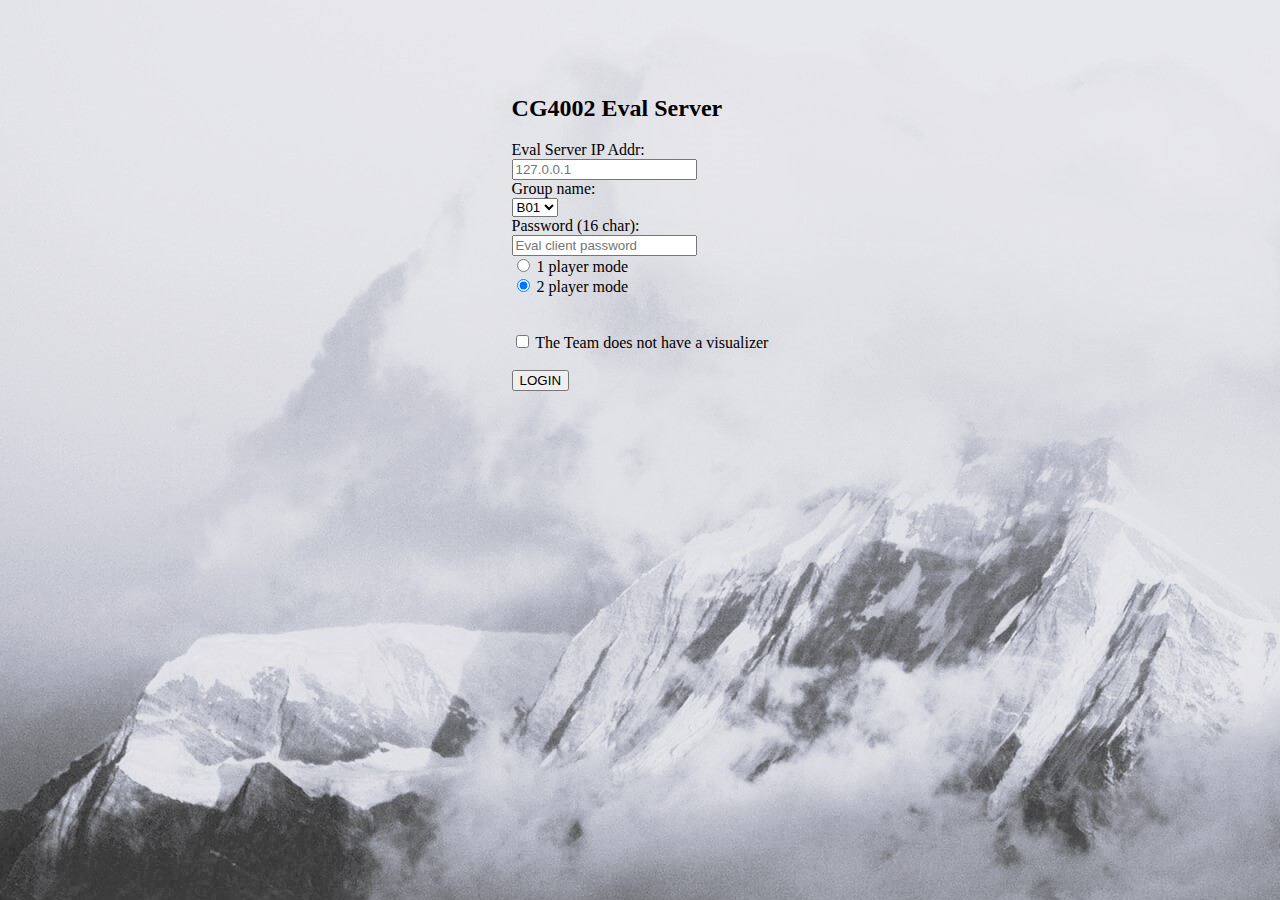
<file: html/index.html>
<!DOCTYPE html>
<html lang="en">
<head>
    <meta charset="UTF-8">
    <meta name="viewport" content="width=device-width, initial-scale=1.0">
    <title>CG4002 Eval</title>
    <style>
    body {
      background-image: url('images/76_bw.jpg');
      }
    .form-center {
        display:flex;
        align-items: center;
        justify-content: center;
        height:50vh;
        }
    </style>

</head>
<body>
<script>
    function login() {
        var group_name      = document.getElementById("group_name").value;
        var num_player      = document.querySelector('input[name="num_player"]:checked').value;
        var password        = document.getElementById("password").value;
        var server_ip       = document.getElementById("ip_addr").value;
        var no_visualizer   = document.getElementById("no_visualizer").value;

        if (typeof(Storage) !== "undefined") {
            // store the data to persist for the session
            sessionStorage.group_name       = group_name;
            sessionStorage.num_player       = num_player;
            sessionStorage.password         = password;
            sessionStorage.server_ip        = server_ip;
            sessionStorage.no_visualizer    = no_visualizer;

            // load the game page
            location.assign(num_player+"_player.html");
        } else {
            alert ("Sorry, your browser does not support web storage...");
        }
        return false; //prevent the default behavior of the submit event
    }
</script>
<div class="form-center">
    <form onsubmit="return login()">
        <h2>CG4002 Eval Server</h2>
        <label for="ip_addr">Eval Server IP Addr:</label><br>
        <input id="ip_addr" placeholder="127.0.0.1"
               type="text" minlength="7"
                              required><br>

               <!--
               maxlength="15" size="15"
               pattern="^((\d{1,2}|1\d\d|2[0-4]\d|25[0-5])\.){3}(\d{1,2}|1\d\d|2[0-4]\d|25[0-5])$"
               required><br>
               -->
        <label for="group_name">Group name:</label><br>
        <select id="group_name" name="group_name">
            <option value="B01">B01</option>
            <option value="B02">B02</option>
            <option value="B03">B03</option>
            <option value="B04">B04</option>
            <option value="B05">B05</option>
            <option value="B06">B06</option>
            <option value="B07">B07</option>
            <option value="B08">B08</option>
            <option value="B09">B09</option>
            <option value="B10">B10</option>
            <option value="B11">B11</option>
            <option value="B12">B12</option>
            <option value="B13">B13</option>
            <option value="B14">B14</option>
            <option value="B15">B15</option>
            <option value="B16">B16</option>
            <option value="B17">B17</option>
            <option value="B18">B18</option>
            <option value="B19">B19</option>
        </select><br>
        <label for="password">Password (16 char):</label><br>
        <input type="password" id="password" placeholder="Eval client password"
               minlength="16" maxlength="16" required><br>

        <input type="radio" id="1_player" name="num_player" value="1">
        <label for="1_player">1 player mode</label><br>
        <input type="radio" id="2_player" name="num_player" value="2" checked="checked">
        <label for="1_player">2 player mode</label><br><br>
        <br>
        <input type="checkbox" id="no_visualizer" name="no_visualizer" value="0">
        <label for="no_visualizer">The Team does not have a visualizer</label><br><br>
        <input type="submit" value="LOGIN">
    </form>
</div>

<!--Initially planned to display log messages-->
<!--<div id="info";-->
<!--     style="display:flex;-->
<!--     align-items: center;-->
<!--    justify-content: center;-->
<!--    height:30vh;-->
<!--    border:2px solid #ccc;-->
<!--    font:16px/26px Georgia, Garamond, Serif;-->
<!--    color: silver; background: black;-->
<!--    background-color: rgba(0,0,0,.6);-->
<!--    overflow:auto;-->
<!--    margin-top: 5vh;-->
<!--    margin-right: 10vw;-->
<!--    margin-left: 10vw;">-->
<!--    Log Messages-->
<!--</div>-->
</body>
</html>
</file>
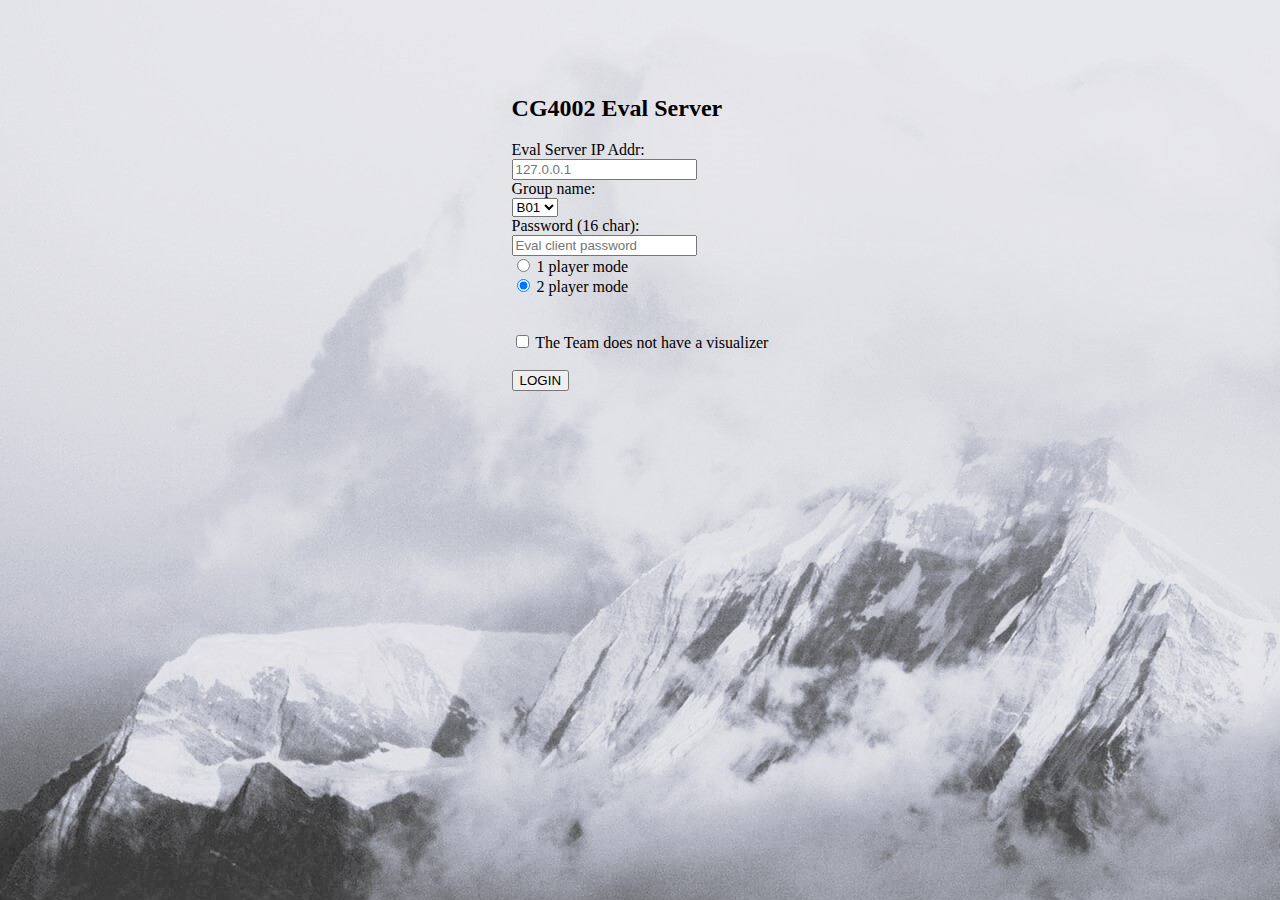
<file: html/1_player.html>
<!DOCTYPE html>
<html lang="en">
<head>
    <meta charset="UTF-8">
    <meta name="viewport" content="width=device-width, initial-scale=1.0">
    <title>1-player CG4002 Eval</title>
    <link rel="stylesheet" href="evalstyle.css">
</head>
<body onload="startConnection()">
<script src="helper.js"></script>

<div class="num_move">
    <p id="num_move"; style="text-align:center;color:white;font-size:50px;";>Hi</p>
</div>

<div class="player">
    <h1> Player 1</h1>
</div>

<div class="box">
    <div class="action"; id="p1">One</div>
</div>
<br>
<div style="display:flex;justify-content: center;">
    <button class="button-10" id="button_next" role="button" onclick="next()">Next</button>
</div>
<br>
<div class="info_box" id="info">
    Log Messages
</div>

<!--<div style="display:flex;justify-content: center; gap:10px">-->
<!--    <button class="button-10"  id="button_restart"   role="button" onclick="enableButton('button_next')">Restart</button>-->
<!--    <button class="button-10"  id="button_terminate" role="button" onclick="disableButton('button_next')">Terminate</button>-->
<!--</div>-->

</body>
</html>
</file>
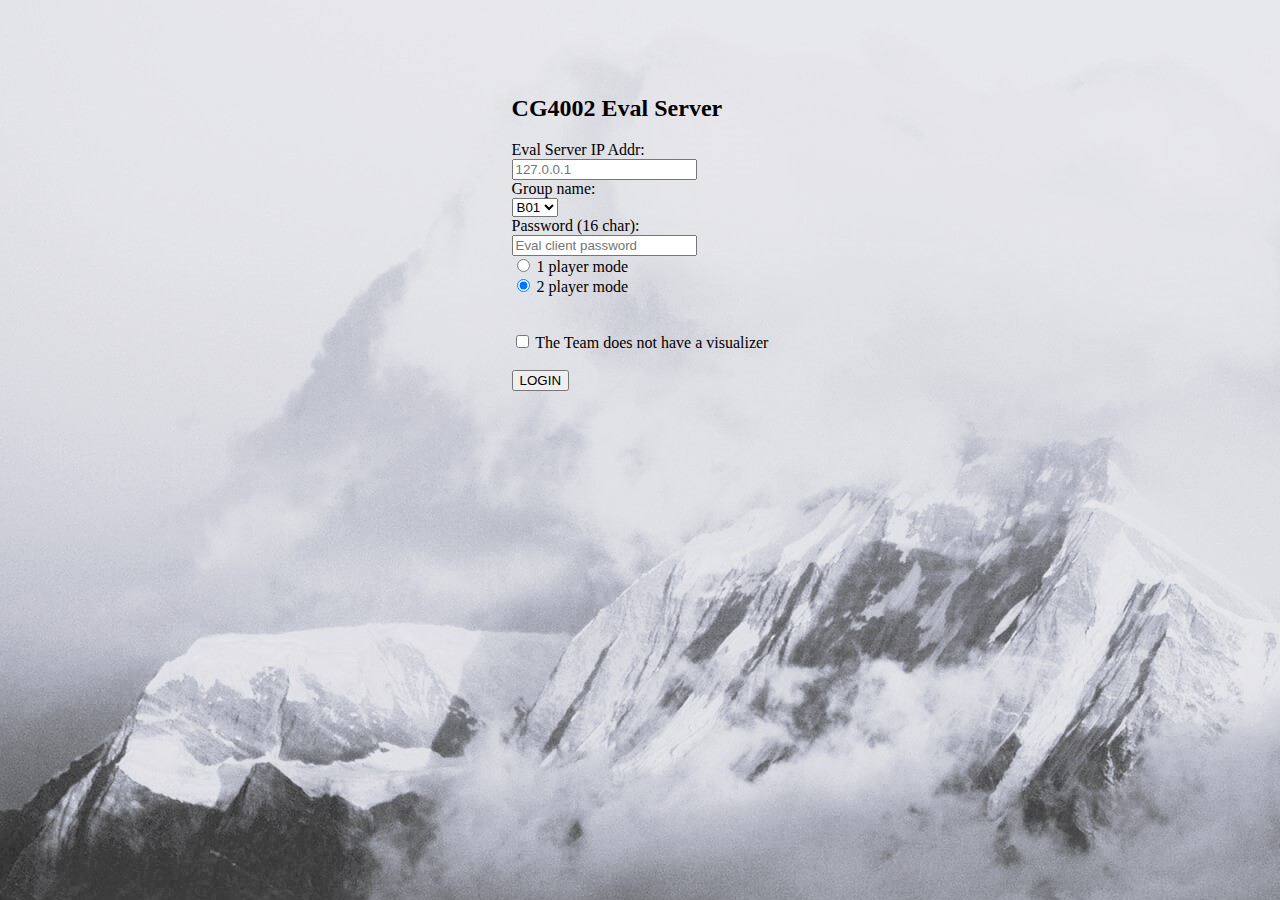
<file: html/2_player.html>
<!DOCTYPE html>
<html lang="en">
<head>
    <meta charset="UTF-8">
    <meta name="viewport" content="width=device-width, initial-scale=1.0">
    <title>2-player CG4002 Eval</title>
    <link rel="stylesheet" href="evalstyle.css">
</head>
<body onload="startConnection()">
<script src="helper.js"></script>

<div class="num_move">
    <p id="num_move"; style="text-align:center;color:white;font-size:50px;";>Hi</p>
</div>

<div class="player">
    <h1> Player 1</h1>
    <h1> Player 2</h1>
</div>

<div class="box">
    <div class="action"; id="p1">One</div>
    <div class="action"; id="p2">Two</div>
</div>
<br>
<div style="display:flex;justify-content: center;">
    <button class="button-10" id="button_next" role="button" onclick="next()">Next</button>
</div>
<br>
<div class="info_box" id="info">
    Log Messages
</div>

<!--<div style="display:flex;justify-content: center; gap:10px">-->
<!--    <button class="button-10"  id="button_restart"   role="button" onclick="enableButton('button_next')">Restart</button>-->
<!--    <button class="button-10"  id="button_terminate" role="button" onclick="disableButton('button_next')">Terminate</button>-->
<!--</div>-->

</body>
</html>
</file>
<file: html/evalstyle.css>
body {
  background-image: url('images/76_touched.jpg');
  }
.box{
    display:flex;
    align-items: center;
    justify-content: center;
    text-align: center;
    gap: 20px;
    }
.player{
    display:flex;
    align-items: flex-end;
    justify-content: center;
    text-align: center;
    gap: 40vw;
    }

.one {
    flex: 1;
  }
.action {
    flex: 1;
    background-color: #f1f1f1;
    font-size: 150px;
    border: 2px solid #abc;
  }
.button-10 {
    display: flex;
    flex-direction: column;
    align-items: center;
    padding: 6px 14px;
    font-family: -apple-system, BlinkMacSystemFont, 'Roboto', sans-serif;
    border-radius: 6px;
    border: none;
    font-size:30px;
    color: #fff;
    background: linear-gradient(180deg, #4B91F7 0%, #367AF6 100%);
    background-origin: border-box;
    box-shadow: 0px 0.5px 1.5px rgba(54, 122, 246, 0.25), inset 0px 0.8px 0px -0.25px rgba(255, 255, 255, 0.2);
    user-select: none;
    -webkit-user-select: none;
    touch-action: manipulation;
}
.button-10:focus {
    box-shadow: inset 0px 0.8px 0px -0.25px rgba(255, 255, 255, 0.2), 0px 0.5px 1.5px rgba(54, 122, 246, 0.25), 0px 0px 0px 3.5px rgba(58, 108, 217, 0.5);
    outline: 0;
}
.num_move {
    display: flex;
    justify-content: center;
}
.info_box {
    height:30vh;
    border:2px solid #ccc;
    font:16px/26px Georgia, Garamond, Serif;
    color: silver;
    background: black;
    background-color: rgba(0,0,0,.6);
    overflow:auto;
    margin-top: 5vh;
    margin-right:
    10vw;
    margin-left: 10vw;
}

.disabled {
  opacity: 0.6;
  cursor: not-allowed;
}
</file>
